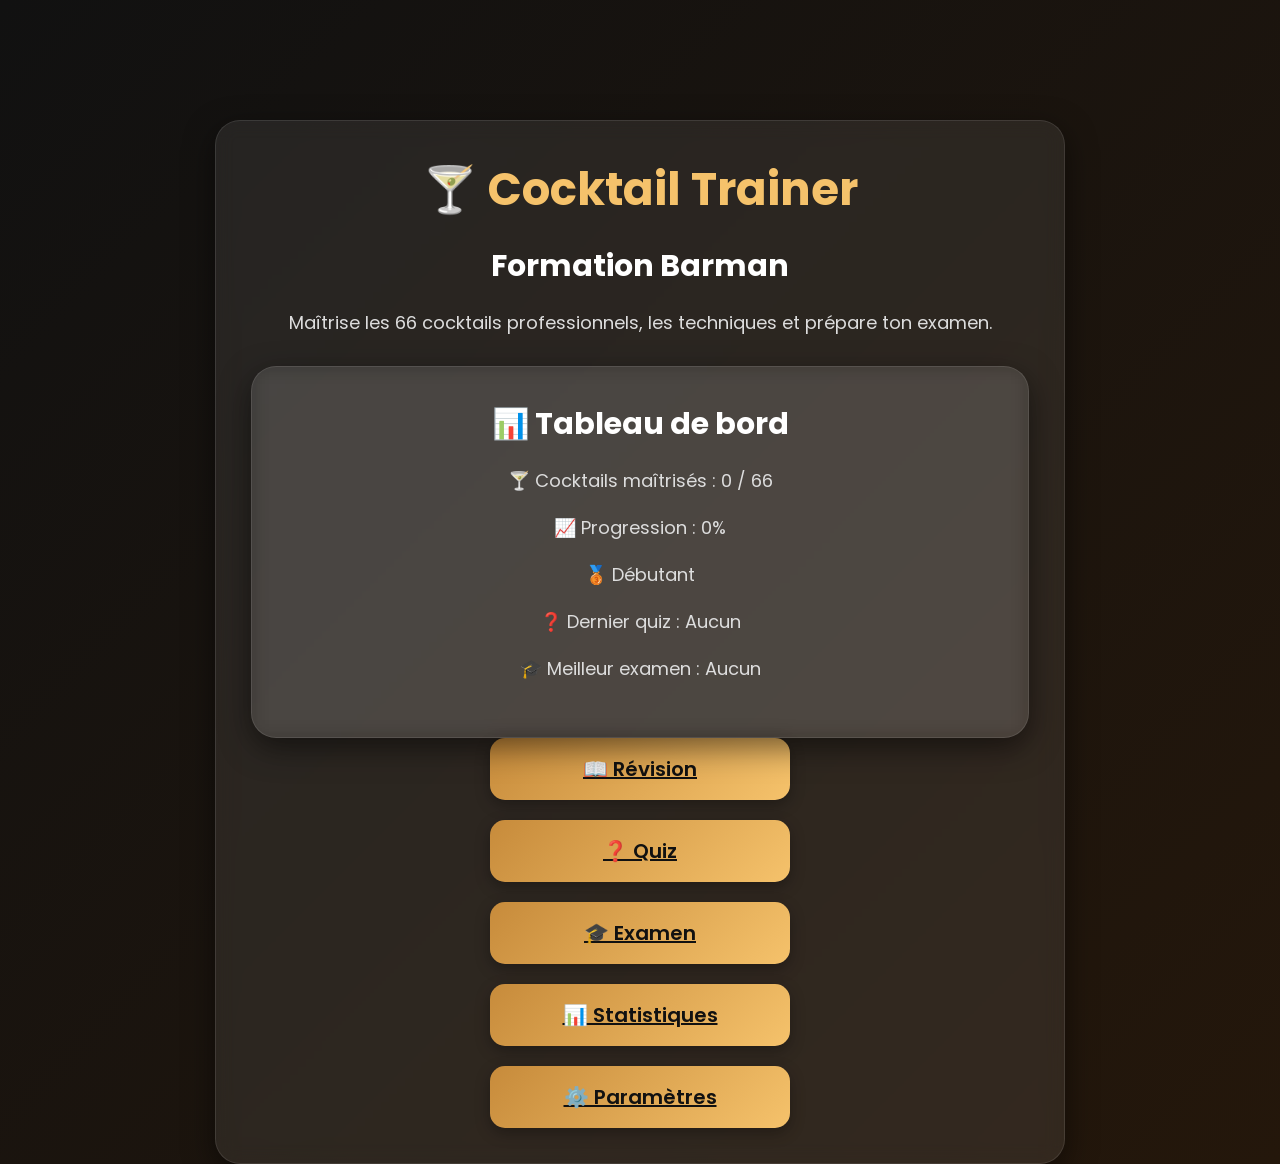
<file: index.html>
<!DOCTYPE html>
<html lang="fr">

<head>

<meta charset="UTF-8">

<title>Cocktail Trainer</title>


<link rel="preconnect" href="https://fonts.googleapis.com">
<link rel="preconnect" href="https://fonts.gstatic.com" crossorigin>

<link href="https://fonts.googleapis.com/css2?family=Poppins:wght@300;400;600;700&display=swap" rel="stylesheet">


<link rel="stylesheet" href="style.css">

</head>


<body>


<div class="container">


<div class="card">


<h1>
🍸 Cocktail Trainer
</h1>


<h2>
Formation Barman
</h2>


<p>
Maîtrise les 66 cocktails professionnels,
les techniques et prépare ton examen.
</p>



<div class="card">


<h2>
📊 Tableau de bord
</h2>


<p id="accueilProgression">
🍸 Progression : 0 / 66
</p>


<p id="accueilPourcentage">
📈 Niveau : 0%
</p>


<p id="accueilNiveau">
🥉 Débutant
</p>


<p id="accueilQuiz">
❓ Dernier quiz : Aucun
</p>


<p id="accueilExamen">
🎓 Meilleur examen : Aucun
</p>


</div>




<div class="menu">


<a href="revision.html" class="btn">
📖 Révision
</a>


<a href="quiz.html" class="btn">
❓ Quiz
</a>


<a href="examen.html" class="btn">
🎓 Examen
</a>


<a href="statistiques.html" class="btn">
📊 Statistiques
</a>


<a href="parametres.html" class="btn">
⚙️ Paramètres
</a>


</div>



</div>


</div>




<script src="cocktails.js"></script>

<script src="app.js"></script>


</body>

</html>
</file>
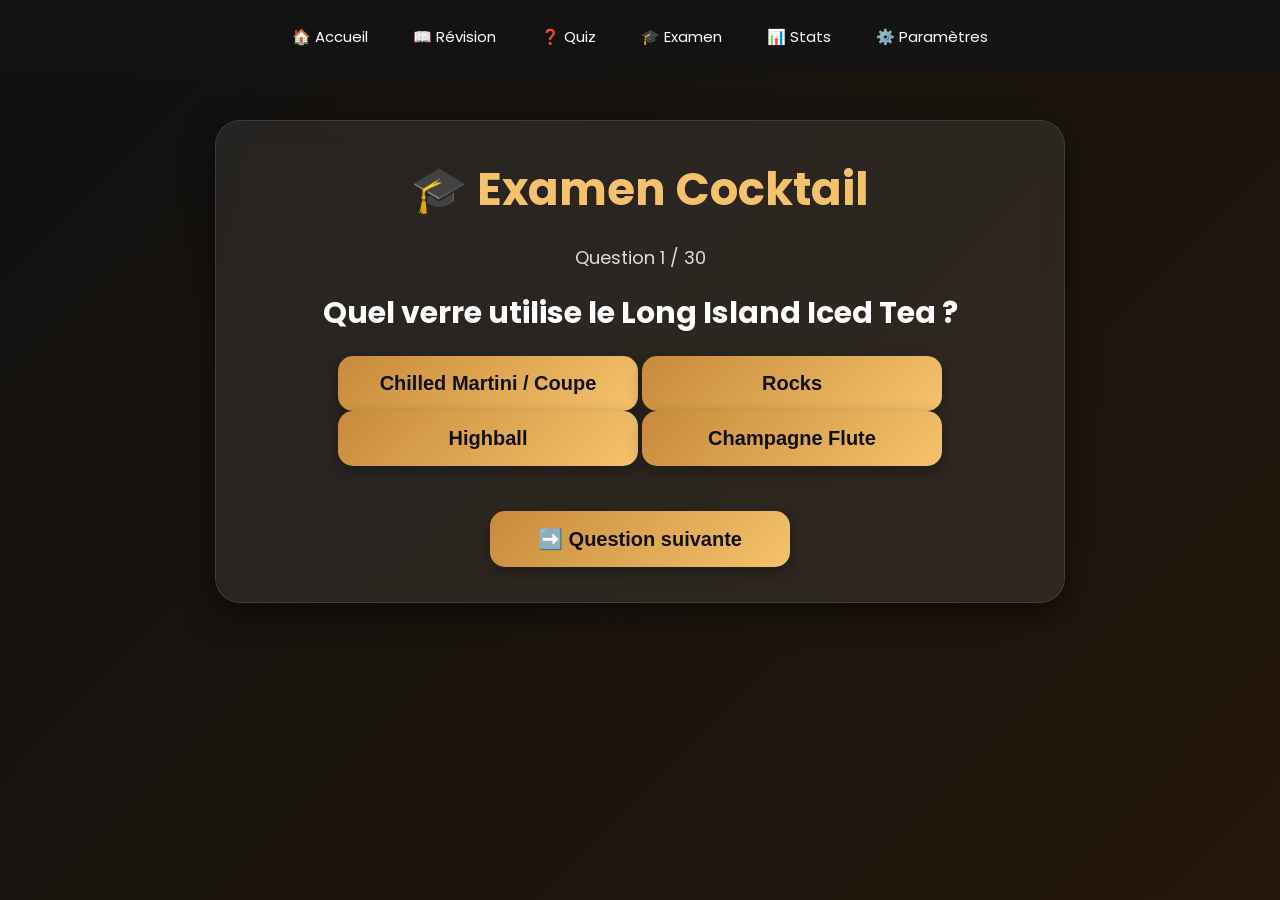
<file: examen.html>
<!DOCTYPE html>
<html lang="fr">

<head>

<meta charset="UTF-8">

<title>Examen - Cocktail Trainer</title>


<link rel="preconnect" href="https://fonts.googleapis.com">
<link rel="preconnect" href="https://fonts.gstatic.com" crossorigin>

<link href="https://fonts.googleapis.com/css2?family=Poppins:wght@300;400;600;700&display=swap" rel="stylesheet">


<link rel="stylesheet" href="style.css">


</head>



<body>



<nav class="navbar">


<a href="index.html">
🏠 Accueil
</a>


<a href="revision.html">
📖 Révision
</a>


<a href="quiz.html">
❓ Quiz
</a>


<a href="examen.html">
🎓 Examen
</a>


<a href="statistiques.html">
📊 Stats
</a>


<a href="parametres.html">
⚙️ Paramètres
</a>


</nav>





<div class="container">


<div class="card">



<h1>
🎓 Examen Cocktail
</h1>




<p id="progressionExamen">

Question 1 / 30

</p>





<h2 id="question">

Chargement...

</h2>





<div id="reponses">


<button id="choix0" class="btn" onclick="repondre(0)">
</button>


<button id="choix1" class="btn" onclick="repondre(1)">
</button>


<button id="choix2" class="btn" onclick="repondre(2)">
</button>


<button id="choix3" class="btn" onclick="repondre(3)">
</button>


</div>




<p id="resultat"></p>





<br>



<button class="btn" onclick="questionSuivante()">

➡️ Question suivante

</button>




</div>


</div>







<script src="cocktails.js"></script>

<script src="Examen.js"></script>



</body>

</html>
</file>
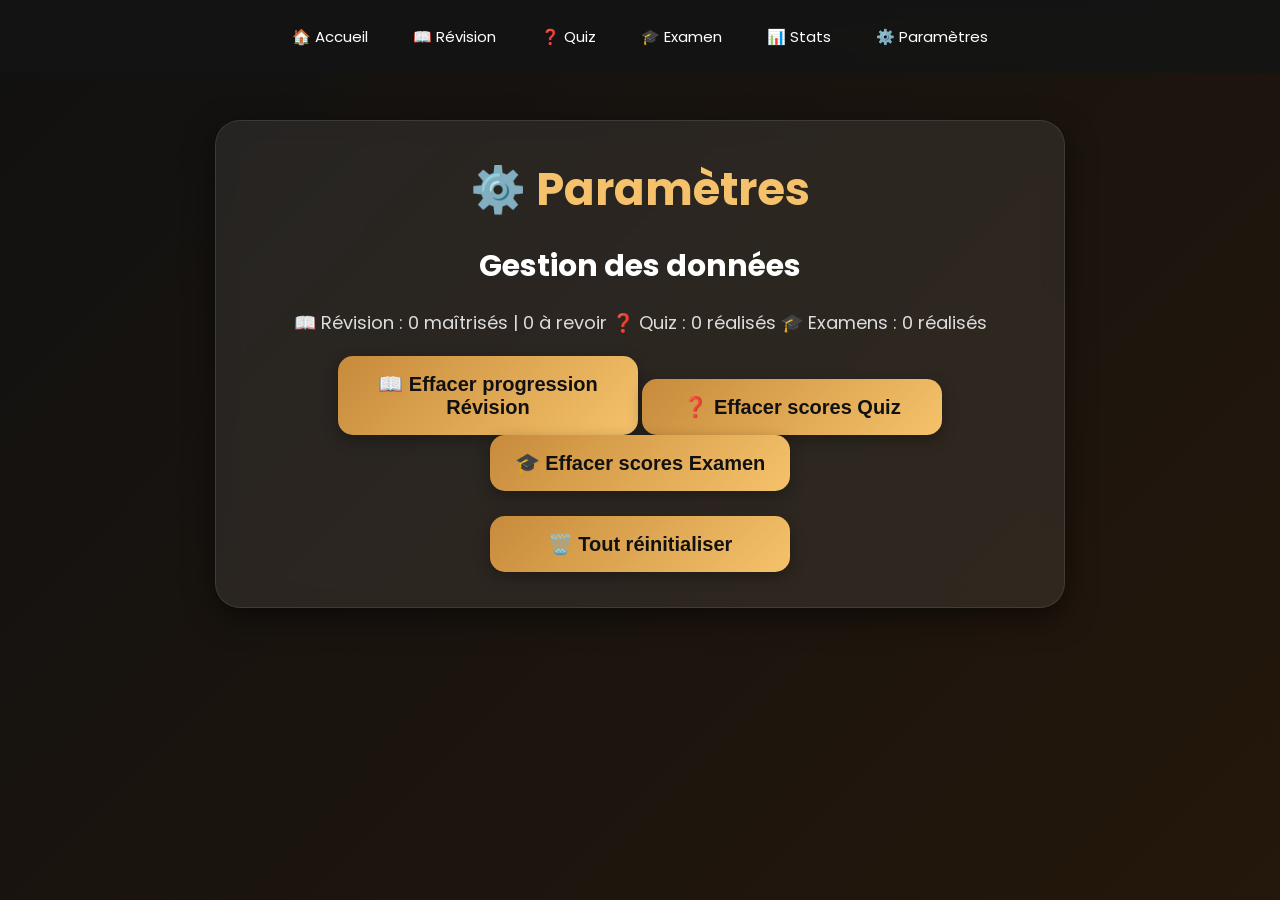
<file: parametres.html>
<!DOCTYPE html>
<html lang="fr">

<head>

<meta charset="UTF-8">

<title>Paramètres - Cocktail Trainer</title>


<link rel="preconnect" href="https://fonts.googleapis.com">
<link rel="preconnect" href="https://fonts.gstatic.com" crossorigin>

<link href="https://fonts.googleapis.com/css2?family=Poppins:wght@300;400;600;700&display=swap" rel="stylesheet">


<link rel="stylesheet" href="style.css">


</head>



<body>



<nav class="navbar">


<a href="index.html">
🏠 Accueil
</a>


<a href="revision.html">
📖 Révision
</a>


<a href="quiz.html">
❓ Quiz
</a>


<a href="examen.html">
🎓 Examen
</a>


<a href="statistiques.html">
📊 Stats
</a>


<a href="parametres.html">
⚙️ Paramètres
</a>


</nav>





<div class="container">


<div class="card">



<h1>
⚙️ Paramètres
</h1>




<h2>
Gestion des données
</h2>





<p id="etatDonnees">

Chargement...

</p>







<button class="btn" onclick="resetRevision()">

📖 Effacer progression Révision

</button>







<button class="btn" onclick="resetQuiz()">

❓ Effacer scores Quiz

</button>







<button class="btn" onclick="resetExamen()">

🎓 Effacer scores Examen

</button>







<br><br>







<button class="btn" onclick="resetTout()">

🗑️ Tout réinitialiser

</button>







</div>


</div>








<script src="parametres.js"></script>



</body>

</html>
</file>
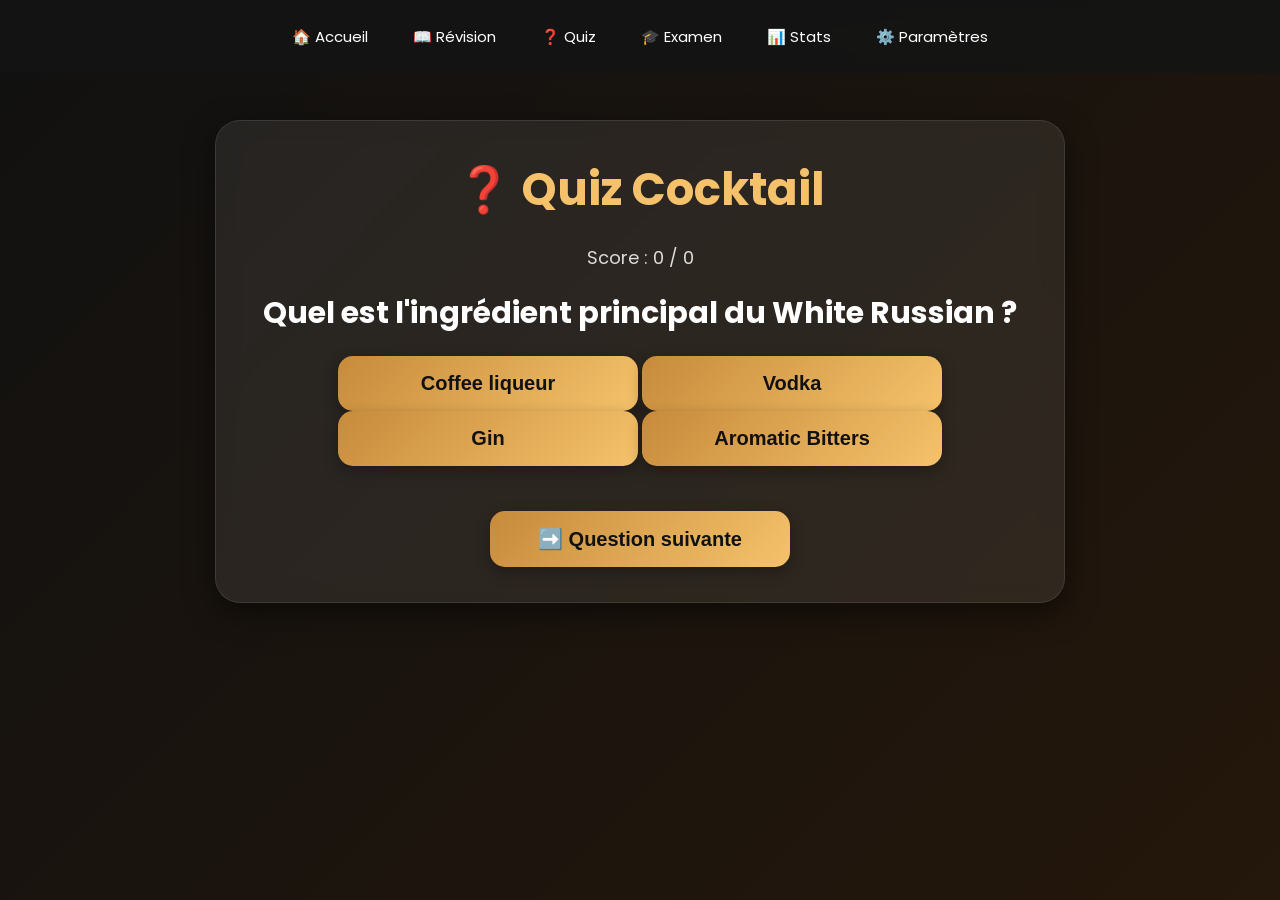
<file: quiz.html>
<!DOCTYPE html>
<html lang="fr">

<head>

<meta charset="UTF-8">

<title>Quiz - Cocktail Trainer</title>


<link rel="preconnect" href="https://fonts.googleapis.com">
<link rel="preconnect" href="https://fonts.gstatic.com" crossorigin>

<link href="https://fonts.googleapis.com/css2?family=Poppins:wght@300;400;600;700&display=swap" rel="stylesheet">


<link rel="stylesheet" href="style.css">


</head>



<body>


<nav class="navbar">


<a href="index.html">
🏠 Accueil
</a>


<a href="revision.html">
📖 Révision
</a>


<a href="quiz.html">
❓ Quiz
</a>


<a href="examen.html">
🎓 Examen
</a>


<a href="statistiques.html">
📊 Stats
</a>


<a href="parametres.html">
⚙️ Paramètres
</a>


</nav>





<div class="container">


<div class="card">


<h1>
❓ Quiz Cocktail
</h1>




<p id="score">
Score : 0 / 10
</p>





<h2 id="question">

Chargement...

</h2>





<div id="reponses">


<button id="choix0" class="btn" onclick="repondre(0)">
</button>


<button id="choix1" class="btn" onclick="repondre(1)">
</button>


<button id="choix2" class="btn" onclick="repondre(2)">
</button>


<button id="choix3" class="btn" onclick="repondre(3)">
</button>


</div>





<p id="resultat"></p>





<br>




<button class="btn" onclick="questionSuivante()">

➡️ Question suivante

</button>





</div>


</div>







<script src="cocktails.js"></script>

<script src="quiz.js"></script>



</body>

</html>
</file>
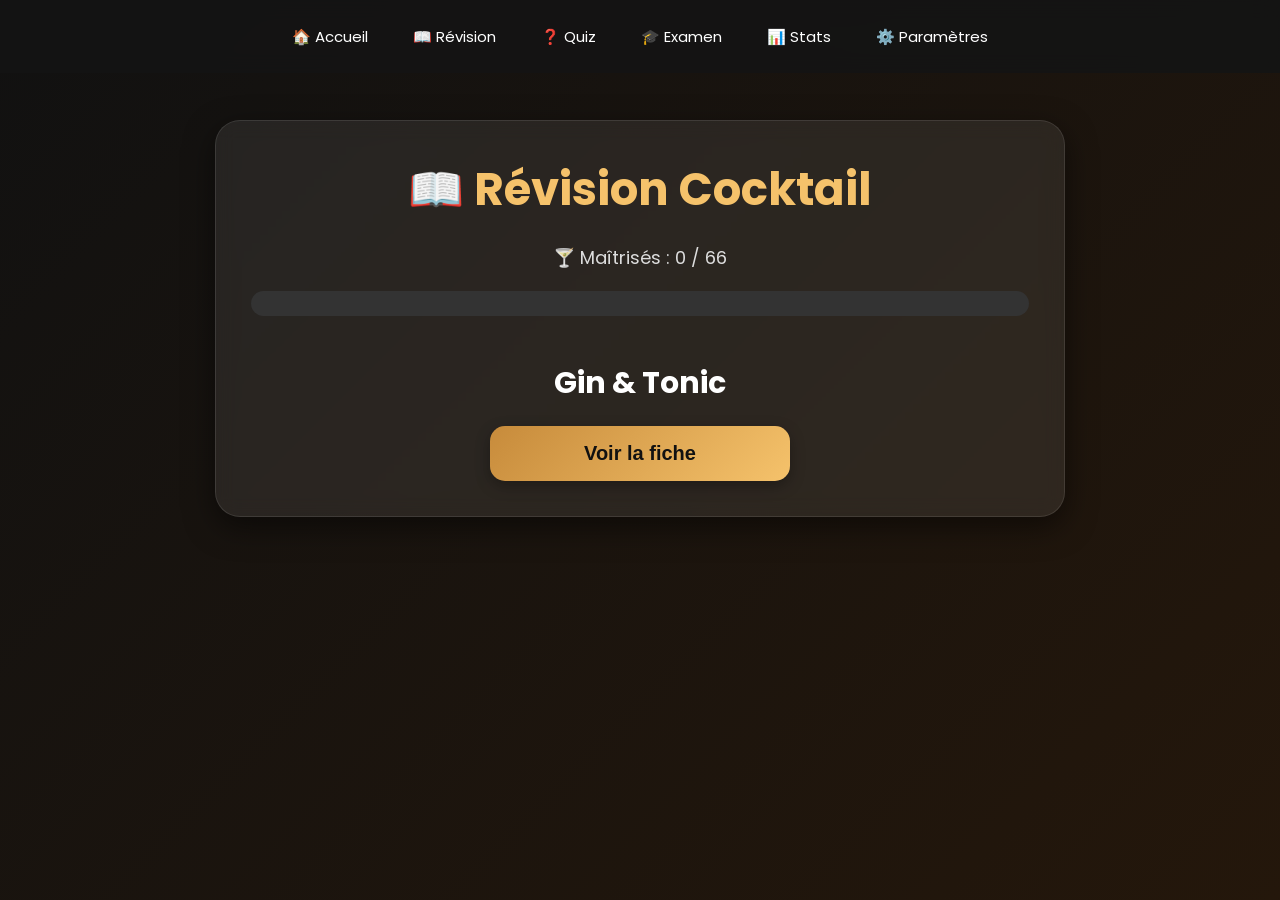
<file: revision.html>
<!DOCTYPE html>
<html lang="fr">


<head>


<meta charset="UTF-8">


<title>Révision - Cocktail Trainer</title>



<link rel="preconnect" href="https://fonts.googleapis.com">

<link rel="preconnect" href="https://fonts.gstatic.com" crossorigin>


<link href="https://fonts.googleapis.com/css2?family=Poppins:wght@300;400;600;700&display=swap" rel="stylesheet">



<link rel="stylesheet" href="style.css">


</head>




<body>




<nav class="navbar">



<a href="index.html">
🏠 Accueil
</a>



<a href="revision.html">
📖 Révision
</a>



<a href="quiz.html">
❓ Quiz
</a>



<a href="examen.html">
🎓 Examen
</a>



<a href="statistiques.html">
📊 Stats
</a>



<a href="parametres.html">
⚙️ Paramètres
</a>



</nav>







<div class="container">





<div class="card">






<h1>
📖 Révision Cocktail
</h1>





<p id="progressionTexte">

🍸 Cocktail 1 / 66

</p>






<div id="barreFond">


<div id="barreAvancement"></div>


</div>







<br>






<h2 id="nomCocktail">

Chargement...

</h2>







<button class="btn" onclick="voirReponse()">

Voir la fiche

</button>







<div id="reponse" style="display:none">








<p>

<strong>🥃 Verre :</strong>

<span id="verre"></span>

</p>







<p>

<strong>🛠 Technique :</strong>

<span id="technique"></span>

</p>







<p>

<strong>🧊 Glace :</strong>

<span id="glace"></span>

</p>







<p>

<strong>🍹 Ingrédients :</strong>

<span id="ingredients"></span>

</p>







<p>

<strong>📏 Quantités :</strong>

<span id="quantites"></span>

</p>







<p>

<strong>🍋 Décoration :</strong>

<span id="decoration"></span>

</p>














<br>







<button class="btn" onclick="reussi()">

✅ Je connais

</button>







<button class="btn" onclick="echec()">

❌ À revoir

</button>







<button class="btn" onclick="suivant()">

➡️ Cocktail suivant

</button>







</div>






</div>






</div>








<script src="cocktails.js"></script>
  
<script src="progression.js"></script>
  
<script src="revision.js"></script>





</body>


</html>
</file>
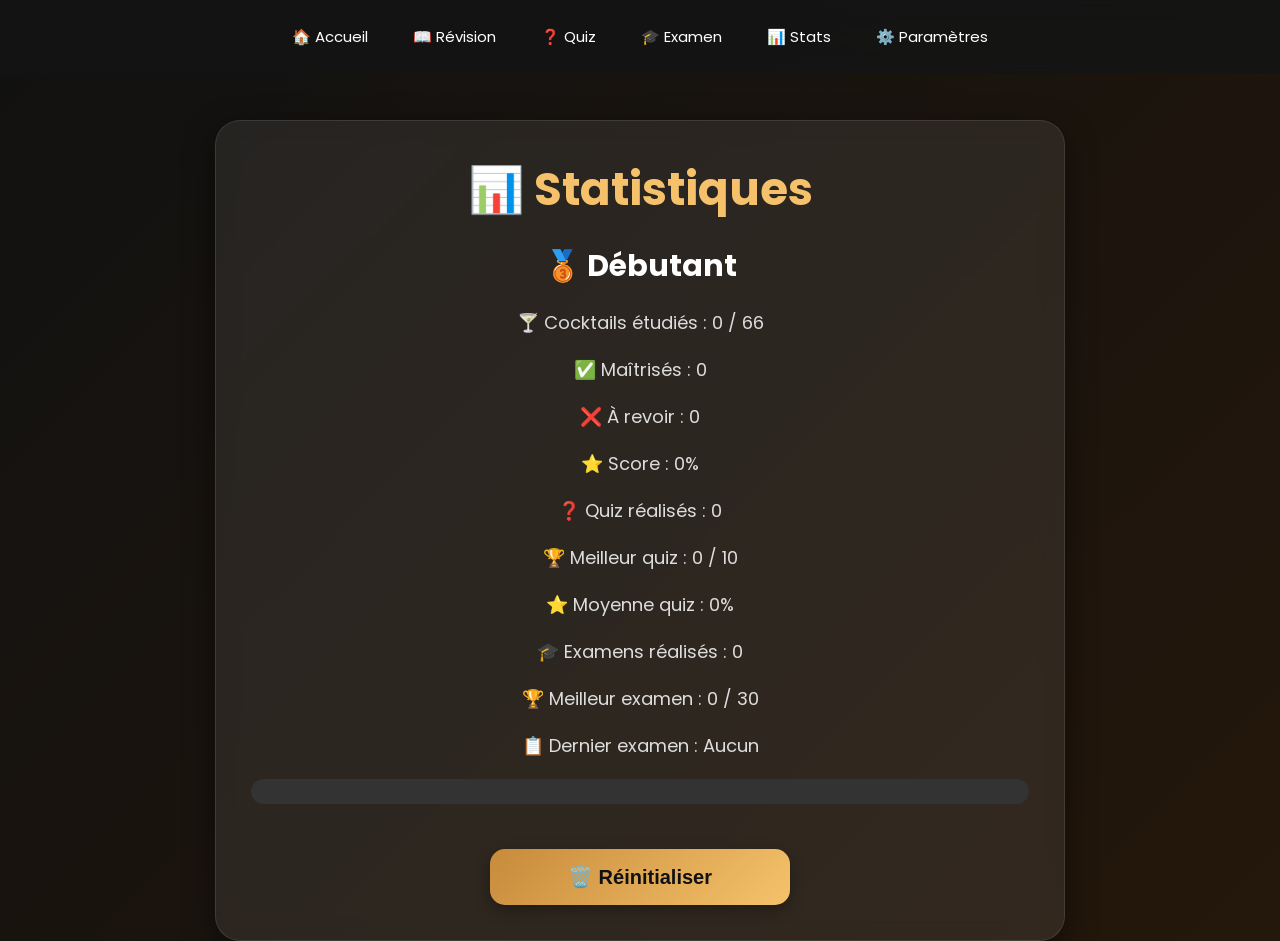
<file: statistiques.html>
<!DOCTYPE html>
<html lang="fr">

<head>

<meta charset="UTF-8">

<title>Statistiques - Cocktail Trainer</title>


<link rel="preconnect" href="https://fonts.googleapis.com">
<link rel="preconnect" href="https://fonts.gstatic.com" crossorigin>

<link href="https://fonts.googleapis.com/css2?family=Poppins:wght@300;400;600;700&display=swap" rel="stylesheet">


<link rel="stylesheet" href="style.css">
  
</head>


<body>


<nav class="navbar">

<a href="../index.html">
🏠 Accueil
</a>

<a href="revision.html">
📖 Révision
</a>

<a href="quiz.html">
❓ Quiz
</a>

<a href="examen.html">
🎓 Examen
</a>

<a href="statistiques.html">
📊 Stats
</a>

<a href="parametres.html">
⚙️ Paramètres
</a>

</nav>



<div class="container">


<div class="card">


<h1>
📊 Statistiques
</h1>



<h2 id="niveau">
Chargement...
</h2>



<p id="total">
🍸 Cocktails étudiés : 0 / 66
</p>



<p id="connus">
✅ Maîtrisés : 0
</p>



<p id="revoir">
❌ À revoir : 0
</p>



<p id="score">
⭐ Score : 0%
</p>

<p id="quizRealises">
❓ Quiz réalisés : 0
</p>


<p id="meilleurQuiz">
🏆 Meilleur quiz : 0 / 10
</p>


<p id="moyenneQuiz">
⭐ Moyenne quiz : 0%
</p>

<p id="examensRealises">
🎓 Examens réalisés : 0
</p>


<p id="meilleurExamen">
🏆 Meilleur examen : 0 / 30
</p>


<p id="dernierExamen">
📋 Dernier examen : Aucun
</p>



<div id="barreFond">

<div id="barreAvancement"></div>

</div>



<br>


<button class="btn" onclick="resetStats()">

🗑️ Réinitialiser

</button>


</div>


</div>



<script src="statistiques.js" defer></script>


</body>

</html>
</file>
<file: style.css>
*{

margin:0;
padding:0;
box-sizing:border-box;

}



body{

font-family:'Poppins',sans-serif;

background:
linear-gradient(
135deg,
#111,
#24170b
);

color:white;

min-height:100vh;

padding-top:90px;

}



/* Conteneur */

.container{

width:90%;

max-width:850px;

margin:auto;

text-align:center;

}



/* Titres */

h1{

font-size:45px;

margin-bottom:20px;

color:#f5c26b;

}



h2{

font-size:30px;

margin-bottom:20px;

}



p{

font-size:18px;

color:#ddd;

margin-bottom:20px;

}



/* Carte principale */

.card{

background:

rgba(255,255,255,0.08);

backdrop-filter:blur(10px);

padding:35px;

border-radius:25px;

margin-top:30px;

box-shadow:

0 10px 30px rgba(0,0,0,0.5);

border:

1px solid rgba(255,255,255,0.1);

}





/* Menu */

.menu{

display:flex;

flex-direction:column;

align-items:center;

gap:20px;

}





/* Boutons */

.btn{

width:300px;

padding:16px;

font-size:20px;

font-weight:600;

border:none;

border-radius:15px;

cursor:pointer;

background:

linear-gradient(
135deg,
#c78b3b,
#f5c26b
);


color:#111;

transition:0.3s;

box-shadow:

0 5px 15px rgba(0,0,0,0.3);

}



.btn:hover{

transform:translateY(-5px) scale(1.03);

box-shadow:

0 10px 25px rgba(0,0,0,0.5);

}





/* Navigation */

.navbar{

width:100%;

background:

rgba(20,20,20,0.9);

backdrop-filter:blur(10px);

padding:15px;

display:flex;

justify-content:center;

gap:15px;

position:fixed;

top:0;

left:0;

z-index:1000;

}





.navbar a{

color:white;

text-decoration:none;

font-size:15px;

padding:10px 15px;

border-radius:10px;

transition:0.3s;

}



.navbar a:hover{

background:#c78b3b;

color:#111;

}





/* Barre progression */

#barreFond{

width:100%;

height:25px;

background:#333;

border-radius:20px;

overflow:hidden;

margin:20px 0;

}





#barreAvancement{

height:100%;

width:0%;

background:

linear-gradient(
90deg,
#c78b3b,
#f5c26b
);


transition:0.5s;

}





/* Quiz / Examen */

.bonne{

background:#2ecc71 !important;

}



.mauvaise{

background:#e74c3c !important;

}



.btn:disabled{

cursor:not-allowed;

opacity:0.9;

}





/* Réponse cocktail */

#reponse p{

text-align:left;

margin-bottom:15px;

}



strong{

color:#f5c26b;

}





/* Animation apparition */

.card{

animation:

apparition 0.5s ease;

}



@keyframes apparition{


from{

opacity:0;

transform:translateY(20px);

}


to{

opacity:1;

transform:translateY(0);

}


}
</file>
